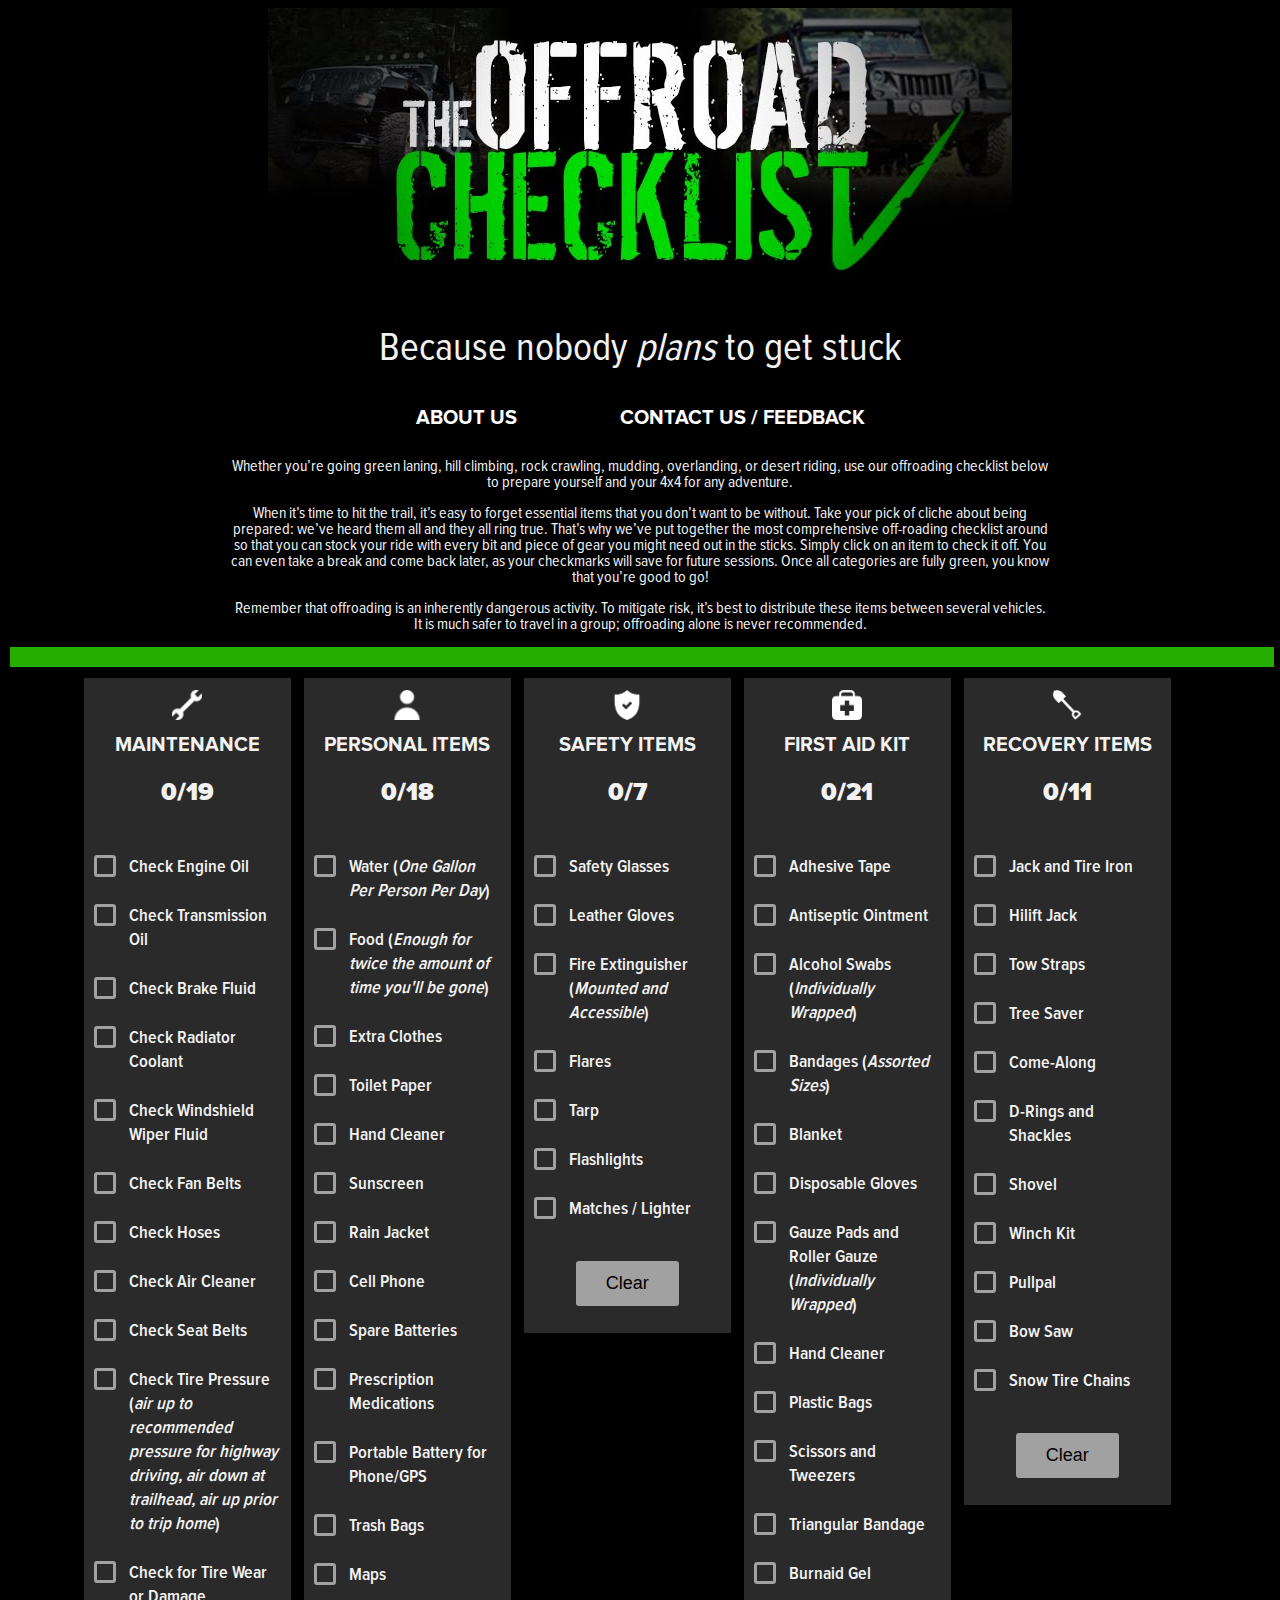
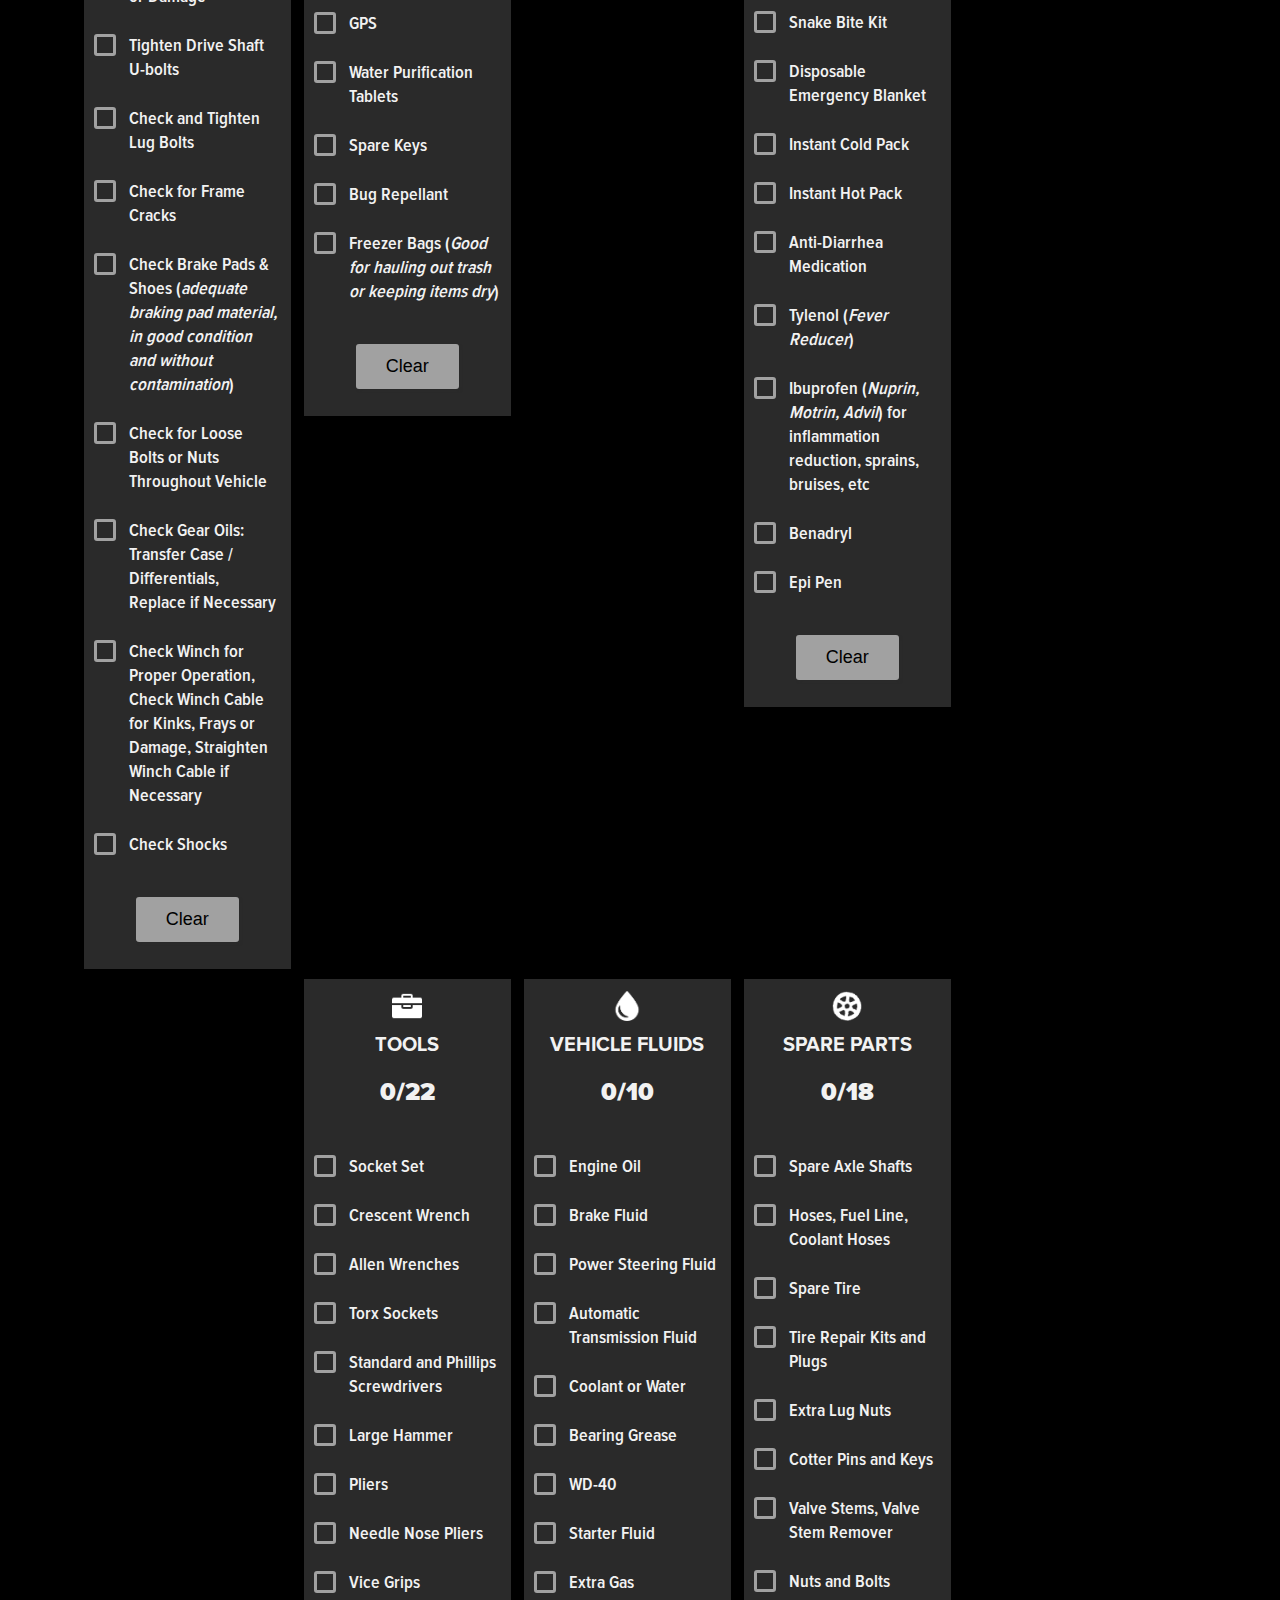
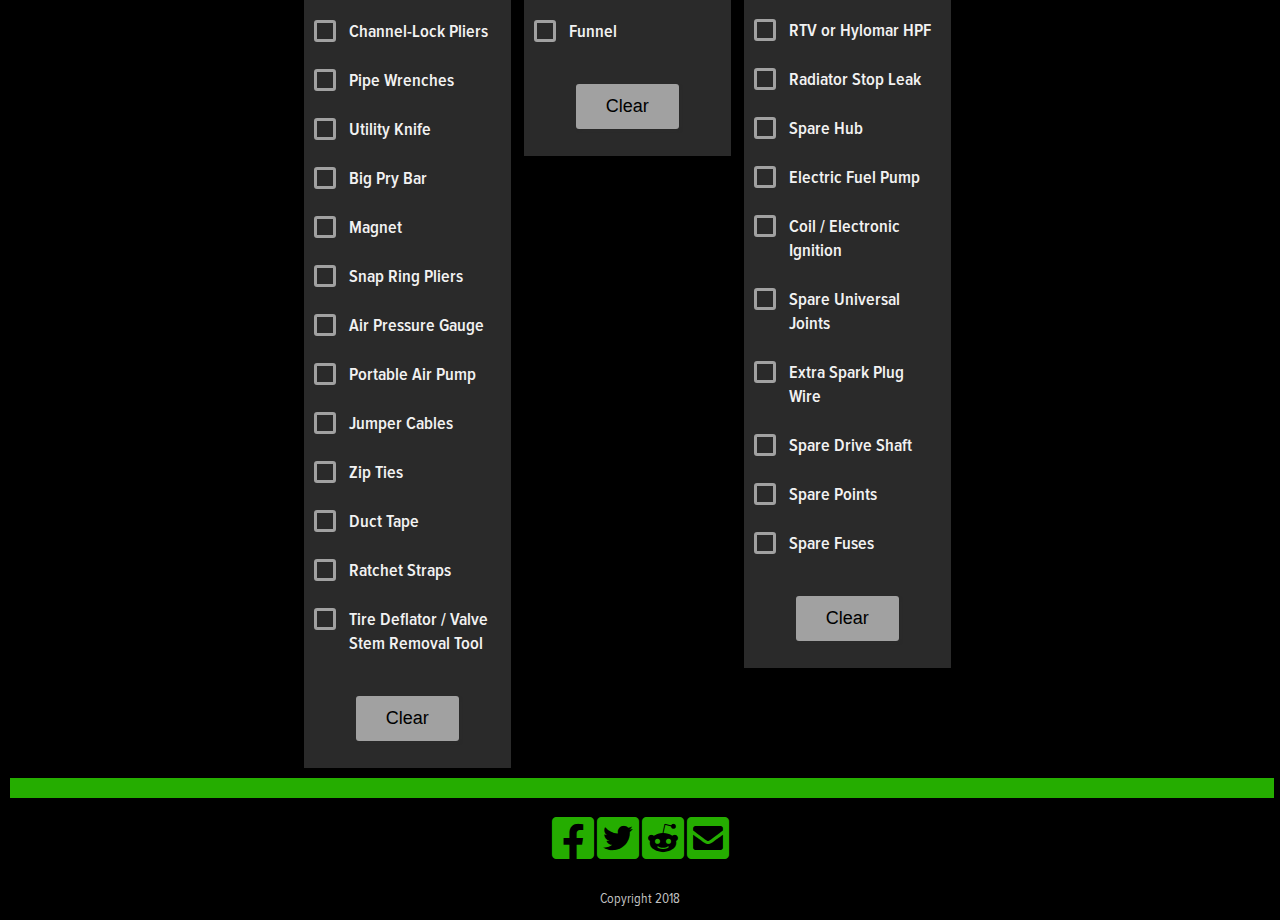
<file: index.html>
<!DOCTYPE html>

<html lang="en-us">

	<head>
		<meta charset="utf-8">
		<meta name="viewport" content="width=device-width, initial-scale=1.0">
		<link rel="icon" href="assets/images/OCfavicon.png">
		<title>The Off-Road Checklist | Because Nobody Plans to Get Stuck</title>
		<meta name="description" content="As off-road enthusiasts, our priority is keeping everyone safe out on the trails. Use our off-road checklist to ensure that your 4x4 is prepared for anything.">
		<meta name="robots" content="index, follow">
		<link href="https://use.fontawesome.com/releases/v5.0.9/css/all.css" rel="stylesheet">
		<script src="https://cdnjs.cloudflare.com/ajax/libs/jquery/3.3.1/jquery.min.js"></script>
		<link rel="stylesheet" href="style.css">
    	<script src="script.js"></script>
    	<link rel="canonical" href="https://www.offroadchecklist.com/" />
    	<!-- Google Tag Manager -->
            <script>(function(w,d,s,l,i){w[l]=w[l]||[];w[l].push({'gtm.start': new Date().getTime(),event:'gtm.js'});var f=d.getElementsByTagName(s)[0], j=d.createElement(s),dl=l!='dataLayer'?'&l='+l:'';j.async=true;j.src='https://www.googletagmanager.com/gtm.js?id='+i+dl;f.parentNode.insertBefore(j,f); })(window,document,'script','dataLayer','GTM-TLPPJCH');</script>
        <!-- End Google Tag Manager -->
    	
	</head>
	
	<body>
		<!-- Google Tag Manager (noscript) -->
            <noscript><iframe src="https://www.googletagmanager.com/ns.html?id=GTM-TLPPJCH" height="0" width="0" style="display:none;visibility:hidden"></iframe></noscript>
        <!-- End Google Tag Manager (noscript) -->
		<div id="header">
			<div id="logo">
				<a href="/"><img src="assets/images/OffroadChecklistHeader.jpg" alt="Offroad Checklist"/></a>
				<p>Because nobody <i>plans</i> to get stuck</p>
			</div>
			<div id="nav">
				<p class="navbutton"><a class="navLink" href="/about-us.html">About Us</a></p>
				<p class="navbutton"><a class="navLink" href="/contact-us.html">Contact Us / Feedback</a></p>
			</div>
			<p class="headerDesc">Whether you’re going green laning, hill climbing, rock crawling, mudding, overlanding, or desert riding, use our offroading checklist below to prepare yourself and your 4x4 for any adventure. </p>
			
			<p class="headerDesc">When it’s time to hit the trail, it’s easy to forget essential items that you don’t want to be without. Take your pick of cliche about being prepared: we’ve heard them all and they all ring true. That’s why we’ve put together the most comprehensive off-roading checklist around so that you can stock your ride with every bit and piece of gear you might need out in the sticks. Simply click on an item to check it off. You can even take a break and come back later, as your checkmarks will save for future sessions. Once all categories are fully green, you know that you’re good to go!</p>
			
			<p class="headerDesc">Remember that offroading is an inherently dangerous activity. To mitigate risk, it’s best to distribute these items between several vehicles. It is much safer to travel in a group; offroading alone is never recommended.</p>
		</div>
		
		<div class="border"></div>
		
		<div id="checklists">
			
			<div id="maintenance" class="categories">
				<div class="headerContainer">
					<div class="categoryHeader">
						<img src="assets/images/maintenance2x.png" alt="wrench"/>
						<h2 class="title">Maintenance</h2>
						<p><span class="itemsComplete">0</span>/19</p>
					</div>
				</div>
				<div class="list">
					<ul>
						<li>
							<label class="container">Check Engine Oil
								<input type="checkbox" class="maintenanceItem">
								<span class="checkmark"></span>
							</label>
						</li>
						<li>
							<label class="container">Check Transmission Oil
								<input type="checkbox" class="maintenanceItem">
								<span class="checkmark"></span>
							</label>
						</li>
						<li>
							<label class="container">Check Brake Fluid
								<input type="checkbox" class="maintenanceItem">
								<span class="checkmark"></span>
							</label>
						</li>
						<li>
							<label class="container">Check Radiator Coolant
								<input type="checkbox" class="maintenanceItem">
								<span class="checkmark"></span>
							</label>
						</li>
						<li>
							<label class="container">Check Windshield Wiper Fluid
								<input type="checkbox" class="maintenanceItem">
								<span class="checkmark"></span>
							</label>
						</li>
						<li>
							<label class="container">Check Fan Belts
								<input type="checkbox" class="maintenanceItem">
								<span class="checkmark"></span>
							</label>
						</li>
						<li>
							<label class="container">Check Hoses
								<input type="checkbox" class="maintenanceItem">
								<span class="checkmark"></span>
							</label>
						</li>
						<li>
							<label class="container">Check Air Cleaner
								<input type="checkbox" class="maintenanceItem">
								<span class="checkmark"></span>
							</label>
						</li>
						<li>
							<label class="container">Check Seat Belts
								<input type="checkbox" class="maintenanceItem">
								<span class="checkmark"></span>
							</label>
						</li>
						<li>
							<label class="container">Check Tire Pressure (<i>air up to recommended pressure for highway driving, air down at trailhead, air up prior to trip home</i>)
								<input type="checkbox" class="maintenanceItem">
								<span class="checkmark"></span>
							</label>
						</li>
						<li>
							<label class="container">Check for Tire Wear or Damage
								<input type="checkbox" class="maintenanceItem">
								<span class="checkmark"></span>
							</label>
						</li>
						<li>
							<label class="container">Tighten Drive Shaft U-bolts
								<input type="checkbox" class="maintenanceItem">
								<span class="checkmark"></span>
							</label>
						</li>
						<li>
							<label class="container">Check and Tighten Lug Bolts
								<input type="checkbox" class="maintenanceItem">
								<span class="checkmark"></span>
							</label>
						</li>
						<li>
							<label class="container">Check for Frame Cracks
								<input type="checkbox" class="maintenanceItem">
								<span class="checkmark"></span>
							</label>
						</li>
						<li>
							<label class="container">Check Brake Pads &amp; Shoes (<i>adequate braking pad material, in good condition and without contamination</i>)
								<input type="checkbox" class="maintenanceItem">
								<span class="checkmark"></span>
							</label>
						</li>
						<li>
							<label class="container">Check for Loose Bolts or Nuts Throughout Vehicle
								<input type="checkbox" class="maintenanceItem">
								<span class="checkmark"></span>
							</label>
						</li>
						<li>
							<label class="container">Check Gear Oils: Transfer Case / Differentials, Replace if Necessary
								<input type="checkbox" class="maintenanceItem">
								<span class="checkmark"></span>
							</label>
						</li>
						<li>
							<label class="container">Check Winch for Proper Operation, Check Winch Cable for Kinks, Frays or Damage, Straighten Winch Cable if Necessary
								<input type="checkbox" class="maintenanceItem">
								<span class="checkmark"></span>
							</label>
						</li>
						<li>
							<label class="container">Check Shocks
								<input type="checkbox" class="maintenanceItem">
								<span class="checkmark"></span>
							</label>
						</li>
					</ul>
					<div class="buttonDiv">
						<button class="button">Clear</button>
					</div>
				</div>
			</div>
			
			<div id="personal" class="categories">
				<div class="headerContainer">
					<div class="categoryHeader">
						<img src="assets/images/user2x.png" alt="person"/>
						<h2 class="title">Personal Items</h2>
						<p><span class="itemsComplete">0</span>/18</p>
					</div>
				</div>
				<div class="list">
					<ul>
						<li>
							<label class="container">Water (<i>One Gallon Per Person Per Day</i>)
								<input type="checkbox" class="personalItem">
								<span class="checkmark"></span>
							</label>
						</li>
						<li>
							<label class="container">Food (<i>Enough for twice the amount of time you'll be gone</i>)
								<input type="checkbox" class="personalItem">
								<span class="checkmark"></span>
							</label>
						</li>
						<li>
							<label class="container">Extra Clothes
								<input type="checkbox" class="personalItem">
								<span class="checkmark"></span>
							</label>
						</li>
						<li>
							<label class="container">Toilet Paper
								<input type="checkbox" class="personalItem">
								<span class="checkmark"></span>
							</label>
						</li>
						<li>
							<label class="container">Hand Cleaner
								<input type="checkbox" class="personalItem">
								<span class="checkmark"></span>
							</label>
						</li>
						<li>
							<label class="container">Sunscreen
								<input type="checkbox" class="personalItem">
								<span class="checkmark"></span>
							</label>
						</li>
						<li>
							<label class="container">Rain Jacket
								<input type="checkbox" class="personalItem">
								<span class="checkmark"></span>
							</label>
						</li>
						<li>
							<label class="container">Cell Phone
								<input type="checkbox" class="personalItem">
								<span class="checkmark"></span>
							</label>
						</li>
						<li>
							<label class="container">Spare Batteries
								<input type="checkbox" class="personalItem">
								<span class="checkmark"></span>
							</label>
						</li>
						<li>
							<label class="container">Prescription Medications
								<input type="checkbox" class="personalItem">
								<span class="checkmark"></span>
							</label>
						</li>
						<li>
							<label class="container">Portable Battery for Phone/GPS
								<input type="checkbox" class="personalItem">
								<span class="checkmark"></span>
							</label>
						</li>
						<li>
							<label class="container">Trash Bags
								<input type="checkbox" class="personalItem">
								<span class="checkmark"></span>
							</label>
						</li>
						<li>
							<label class="container">Maps
								<input type="checkbox" class="personalItem">
								<span class="checkmark"></span>
							</label>
						</li>
						<li>
							<label class="container">GPS
								<input type="checkbox" class="personalItem">
								<span class="checkmark"></span>
							</label>
						</li>
						<li>
							<label class="container">Water Purification Tablets
								<input type="checkbox" class="personalItem">
								<span class="checkmark"></span>
							</label>
						</li>
						<li>
							<label class="container">Spare Keys
								<input type="checkbox" class="personalItem">
								<span class="checkmark"></span>
							</label>
						</li>
						<li>
							<label class="container">Bug Repellant
								<input type="checkbox" class="personalItem">
								<span class="checkmark"></span>
							</label>
						</li>
						<li>
							<label class="container">Freezer Bags (<i>Good for hauling out trash or keeping items dry</i>)
								<input type="checkbox" class="personalItem">
								<span class="checkmark"></span>
							</label>
						</li>
					</ul>
					<div class="buttonDiv">
						<button class="button">Clear</button>
					</div>
				</div>
			</div>
			
			<div id="safety" class="categories">
				<div class="headerContainer">
					<div class="categoryHeader">
						<img src="assets/images/security-on2x.png" alt="badge"/>
						<h2 class="title">Safety Items</h2>
						<p><span class="itemsComplete">0</span>/7</p>
					</div>
				</div>
				<div class="list">
					<ul>
						<li>
							<label class="container">Safety Glasses
								<input type="checkbox" class="safetyItem">
								<span class="checkmark"></span>
							</label>
						</li>
						<li>
							<label class="container">Leather Gloves
								<input type="checkbox" class="safetyItem">
								<span class="checkmark"></span>
							</label>
						</li>
						<li>
							<label class="container">Fire Extinguisher (<i>Mounted and Accessible</i>)
								<input type="checkbox" class="safetyItem">
								<span class="checkmark"></span>
							</label>
						</li>
						<li>
							<label class="container">Flares
								<input type="checkbox" class="safetyItem">
								<span class="checkmark"></span>
							</label>
						</li>
						<li>
							<label class="container">Tarp
								<input type="checkbox" class="safetyItem">
								<span class="checkmark"></span>
							</label>
						</li>
						<li>
							<label class="container">Flashlights
								<input type="checkbox" class="safetyItem">
								<span class="checkmark"></span>
							</label>
						</li>
						<li>
							<label class="container">Matches / Lighter
								<input type="checkbox" class="safetyItem">
								<span class="checkmark"></span>
							</label>
						</li>
					</ul>
					<div class="buttonDiv">
						<button class="button">Clear</button>
					</div>
				</div>
			</div>
			
			<div id="firstaid" class="categories">
				<div class="headerContainer">
					<div class="categoryHeader">
						<img src="assets/images/first-aid2x.png" alt="first aid kit"/>
						<h2 class="title">First Aid Kit</h2>
						<p><span class="itemsComplete">0</span>/21</p>
					</div>
				</div>
				<div class="list">
					<ul>
						<li>
							<label class="container">Adhesive Tape
								<input type="checkbox" class="firstaidItem">
								<span class="checkmark"></span>
							</label>
						</li>
						<li>
							<label class="container">Antiseptic Ointment
								<input type="checkbox" class="firstaidItem">
								<span class="checkmark"></span>
							</label>
						</li>
						<li>
							<label class="container">Alcohol Swabs (<i>Individually Wrapped</i>)
								<input type="checkbox" class="firstaidItem">
								<span class="checkmark"></span>
							</label>
						</li>
						<li>
							<label class="container">Bandages (<i>Assorted Sizes</i>)
								<input type="checkbox" class="firstaidItem">
								<span class="checkmark"></span>
							</label>
						</li>
						<li>
							<label class="container">Blanket
								<input type="checkbox" class="firstaidItem">
								<span class="checkmark"></span>
							</label>
						</li>
						<li>
							<label class="container">Disposable Gloves
								<input type="checkbox" class="firstaidItem">
								<span class="checkmark"></span>
							</label>
						</li>
						<li>
							<label class="container">Gauze Pads and Roller Gauze (<i>Individually Wrapped</i>)
								<input type="checkbox" class="firstaidItem">
								<span class="checkmark"></span>
							</label>
						</li>
						<li>
							<label class="container">Hand Cleaner
								<input type="checkbox" class="firstaidItem">
								<span class="checkmark"></span>
							</label>
						</li>
						<li>
							<label class="container">Plastic Bags
								<input type="checkbox" class="firstaidItem">
								<span class="checkmark"></span>
							</label>
						</li>
						<li>
							<label class="container">Scissors and Tweezers
								<input type="checkbox" class="firstaidItem">
								<span class="checkmark"></span>
							</label>
						</li>
						<li>
							<label class="container">Triangular Bandage
								<input type="checkbox" class="firstaidItem">
								<span class="checkmark"></span>
							</label>
						</li>
						<li>
							<label class="container">Burnaid Gel
								<input type="checkbox" class="firstaidItem">
								<span class="checkmark"></span>
							</label>
						</li>
						<li>
							<label class="container">Snake Bite Kit
								<input type="checkbox" class="firstaidItem">
								<span class="checkmark"></span>
							</label>
						</li>
						<li>
							<label class="container">Disposable Emergency Blanket
								<input type="checkbox" class="firstaidItem">
								<span class="checkmark"></span>
							</label>
						</li>
						<li>
							<label class="container">Instant Cold Pack
								<input type="checkbox" class="firstaidItem">
								<span class="checkmark"></span>
							</label>
						</li>
						<li>
							<label class="container">Instant Hot Pack
								<input type="checkbox" class="firstaidItem">
								<span class="checkmark"></span>
							</label>
						</li>
						<li>
							<label class="container">Anti-Diarrhea Medication
								<input type="checkbox" class="firstaidItem">
								<span class="checkmark"></span>
							</label>
						</li>
						<li>
							<label class="container">Tylenol (<i>Fever Reducer</i>)
								<input type="checkbox" class="firstaidItem">
								<span class="checkmark"></span>
							</label>
						</li>
						<li>
							<label class="container">Ibuprofen (<i>Nuprin, Motrin, Advil</i>) for inflammation reduction, sprains, bruises, etc
								<input type="checkbox" class="firstaidItem">
								<span class="checkmark"></span>
							</label>
						</li>
						<li>
							<label class="container">Benadryl
								<input type="checkbox" class="firstaidItem">
								<span class="checkmark"></span>
							</label>
						</li>
						<li>
							<label class="container">Epi Pen
								<input type="checkbox" class="firstaidItem">
								<span class="checkmark"></span>
							</label>
						</li>
					</ul>
					<div class="buttonDiv">
						<button class="button">Clear</button>
					</div>
				</div>
			</div>
			
			<div id="recovery" class="categories">
				<div class="headerContainer">
					<div class="categoryHeader">
						<img src="assets/images/shovel2x.png" alt="shovel"/>
						<h2 class="title">Recovery Items</h2>
						<p><span class="itemsComplete">0</span>/11</p>
					</div>
				</div>
				<div class="list">
					<ul>
						<li>
							<label class="container">Jack and Tire Iron
								<input type="checkbox" class="recoveryItem">
								<span class="checkmark"></span>
							</label>
						</li>
						<li>
							<label class="container">Hilift Jack
								<input type="checkbox" class="recoveryItem">
								<span class="checkmark"></span>
							</label>
						</li>
						<li>
							<label class="container">Tow Straps
								<input type="checkbox" class="recoveryItem">
								<span class="checkmark"></span>
							</label>
						</li>
						<li>
							<label class="container">Tree Saver
								<input type="checkbox" class="recoveryItem">
								<span class="checkmark"></span>
							</label>
						</li>
						<li>
							<label class="container">Come-Along
								<input type="checkbox" class="recoveryItem">
								<span class="checkmark"></span>
							</label>
						</li>
						<li>
							<label class="container">D-Rings and Shackles
								<input type="checkbox" class="recoveryItem">
								<span class="checkmark"></span>
							</label>
						</li>
						<li>
							<label class="container">Shovel
								<input type="checkbox" class="recoveryItem">
								<span class="checkmark"></span>
							</label>
						</li>
						<li>
							<label class="container">Winch Kit
								<input type="checkbox" class="recoveryItem">
								<span class="checkmark"></span>
							</label>
						</li>
						<li>
							<label class="container">Pullpal
								<input type="checkbox" class="recoveryItem">
								<span class="checkmark"></span>
							</label>
						</li>
						<li>
							<label class="container">Bow Saw
								<input type="checkbox" class="recoveryItem">
								<span class="checkmark"></span>
							</label>
						</li>
						<li>
							<label class="container">Snow Tire Chains
								<input type="checkbox" class="recoveryItem">
								<span class="checkmark"></span>
							</label>
						</li>
					</ul>
					<div class="buttonDiv">
						<button class="button">Clear</button>
					</div>
				</div>
			</div>
			
			<div id="tools" class="categories">
				<div class="headerContainer">
					<div class="categoryHeader">
						<img src="assets/images/little-toolbox2x.png" alt="toolbox"/>
						<h2 class="title">Tools</h2>
						<p><span class="itemsComplete">0</span>/22</p>
					</div>
				</div>
				<div class="list">
					<ul>
						<li>
							<label class="container">Socket Set
								<input type="checkbox" class="toolsItem">
								<span class="checkmark"></span>
							</label>
						</li>
						<li>
							<label class="container">Crescent Wrench
								<input type="checkbox" class="toolsItem">
								<span class="checkmark"></span>
							</label>
						</li>
						<li>
							<label class="container">Allen Wrenches
								<input type="checkbox" class="toolsItem">
								<span class="checkmark"></span>
							</label>
						</li>
						<li>
							<label class="container">Torx Sockets
								<input type="checkbox" class="toolsItem">
								<span class="checkmark"></span>
							</label>
						</li>
						<li>
							<label class="container">Standard and Phillips Screwdrivers
								<input type="checkbox" class="toolsItem">
								<span class="checkmark"></span>
							</label>
						</li>
						<li>
							<label class="container">Large Hammer
								<input type="checkbox" class="toolsItem">
								<span class="checkmark"></span>
							</label>
						</li>
						<li>
							<label class="container">Pliers
								<input type="checkbox" class="toolsItem">
								<span class="checkmark"></span>
							</label>
						</li>
						<li>
							<label class="container">Needle Nose Pliers
								<input type="checkbox" class="toolsItem">
								<span class="checkmark"></span>
							</label>
						</li>
						<li>
							<label class="container">Vice Grips
								<input type="checkbox" class="toolsItem">
								<span class="checkmark"></span>
							</label>
						</li>
						<li>
							<label class="container">Channel-Lock Pliers
								<input type="checkbox" class="toolsItem">
								<span class="checkmark"></span>
							</label>
						</li>
						<li>
							<label class="container">Pipe Wrenches
								<input type="checkbox" class="toolsItem">
								<span class="checkmark"></span>
							</label>
						</li>
						<li>
							<label class="container">Utility Knife
								<input type="checkbox" class="toolsItem">
								<span class="checkmark"></span>
							</label>
						</li>
						<li>
							<label class="container">Big Pry Bar
								<input type="checkbox" class="toolsItem">
								<span class="checkmark"></span>
							</label>
						</li>
						<li>
							<label class="container">Magnet
								<input type="checkbox" class="toolsItem">
								<span class="checkmark"></span>
							</label>
						</li>
						<li>
							<label class="container">Snap Ring Pliers
								<input type="checkbox" class="toolsItem">
								<span class="checkmark"></span>
							</label>
						</li>
						<li>
							<label class="container">Air Pressure Gauge
								<input type="checkbox" class="toolsItem">
								<span class="checkmark"></span>
							</label>
						</li>
						<li>
							<label class="container">Portable Air Pump
								<input type="checkbox" class="toolsItem">
								<span class="checkmark"></span>
							</label>
						</li>
						<li>
							<label class="container">Jumper Cables
								<input type="checkbox" class="toolsItem">
								<span class="checkmark"></span>
							</label>
						</li>
						<li>
							<label class="container">Zip Ties
								<input type="checkbox" class="toolsItem">
								<span class="checkmark"></span>
							</label>
						</li>
						<li>
							<label class="container">Duct Tape
								<input type="checkbox" class="toolsItem">
								<span class="checkmark"></span>
							</label>
						</li>
						<li>
							<label class="container">Ratchet Straps
								<input type="checkbox" class="toolsItem">
								<span class="checkmark"></span>
							</label>
						</li>
						<li>
							<label class="container">Tire Deflator / Valve Stem Removal Tool
								<input type="checkbox" class="toolsItem">
								<span class="checkmark"></span>
							</label>
						</li>
					</ul>
					<div class="buttonDiv">
						<button class="button">Clear</button>
					</div>
				</div>
			</div>
			
			<div id="fluids" class="categories">
				<div class="headerContainer">
					<div class="categoryHeader">
						<img src="assets/images/water-drop2x.png" alt="water drop"/>
						<h2 class="title">Vehicle Fluids</h2>
						<p><span class="itemsComplete">0</span>/10</p>
					</div>
				</div>
				<div class="list">
					<ul>
						<li>
							<label class="container">Engine Oil
								<input type="checkbox" class="fluidsItem">
								<span class="checkmark"></span>
							</label>
						</li>
						<li>
							<label class="container">Brake Fluid
								<input type="checkbox" class="fluidsItem">
								<span class="checkmark"></span>
							</label>
						</li>
						<li>
							<label class="container">Power Steering Fluid
								<input type="checkbox" class="fluidsItem">
								<span class="checkmark"></span>
							</label>
						</li>
						<li>
							<label class="container">Automatic Transmission Fluid
								<input type="checkbox" class="fluidsItem">
								<span class="checkmark"></span>
							</label>
						</li>
						<li>
							<label class="container">Coolant or Water
								<input type="checkbox" class="fluidsItem">
								<span class="checkmark"></span>
							</label>
						</li>
						<li>
							<label class="container">Bearing Grease
								<input type="checkbox" class="fluidsItem">
								<span class="checkmark"></span>
							</label>
						</li>
						<li>
							<label class="container">WD-40
								<input type="checkbox" class="fluidsItem">
								<span class="checkmark"></span>
							</label>
						</li>
						<li>
							<label class="container">Starter Fluid
								<input type="checkbox" class="fluidsItem">
								<span class="checkmark"></span>
							</label>
						</li>
						<li>
							<label class="container">Extra Gas
								<input type="checkbox" class="fluidsItem">
								<span class="checkmark"></span>
							</label>
						</li>
						<li>
							<label class="container">Funnel
								<input type="checkbox" class="fluidsItem">
								<span class="checkmark"></span>
							</label>
						</li>
					</ul>
					<div class="buttonDiv">
						<button class="button">Clear</button>
					</div>
				</div>
			</div>
			
			<div id="spare" class="categories">
				<div class="headerContainer">
					<div class="categoryHeader">
						<img src="assets/images/wheel2x.png" alt="wheel"/>
						<h2 class="title">Spare Parts</h2>
						<p><span class="itemsComplete">0</span>/18</p>
					</div>
				</div>
				<div class="list">
					<ul>
						<li>
							<label class="container">Spare Axle Shafts
								<input type="checkbox" class="spareItem">
								<span class="checkmark"></span>
							</label>
						</li>
						<li>
							<label class="container">Hoses, Fuel Line, Coolant Hoses
								<input type="checkbox" class="spareItem">
								<span class="checkmark"></span>
							</label>
						</li>
						<li>
							<label class="container">Spare Tire
								<input type="checkbox" class="spareItem">
								<span class="checkmark"></span>
							</label>
						</li>
						<li>
							<label class="container">Tire Repair Kits and Plugs
								<input type="checkbox" class="spareItem">
								<span class="checkmark"></span>
							</label>
						</li>
						<li>
							<label class="container">Extra Lug Nuts
								<input type="checkbox" class="spareItem">
								<span class="checkmark"></span>
							</label>
						</li>
						<li>
							<label class="container">Cotter Pins and Keys
								<input type="checkbox" class="spareItem">
								<span class="checkmark"></span>
							</label>
						</li>
						<li>
							<label class="container">Valve Stems, Valve Stem Remover
								<input type="checkbox" class="spareItem">
								<span class="checkmark"></span>
							</label>
						</li>
						<li>
							<label class="container">Nuts and Bolts
								<input type="checkbox" class="spareItem">
								<span class="checkmark"></span>
							</label>
						</li>
						<li>
							<label class="container">RTV or Hylomar HPF
								<input type="checkbox" class="spareItem">
								<span class="checkmark"></span>
							</label>
						</li>
						<li>
							<label class="container">Radiator Stop Leak
								<input type="checkbox" class="spareItem">
								<span class="checkmark"></span>
							</label>
						</li>
						<li>
							<label class="container">Spare Hub
								<input type="checkbox" class="spareItem">
								<span class="checkmark"></span>
							</label>
						</li>
						<li>
							<label class="container">Electric Fuel Pump
								<input type="checkbox" class="spareItem">
								<span class="checkmark"></span>
							</label>
						</li>
						<li>
							<label class="container">Coil / Electronic Ignition
								<input type="checkbox" class="spareItem">
								<span class="checkmark"></span>
							</label>
						</li>
						<li>
							<label class="container">Spare Universal Joints
								<input type="checkbox" class="spareItem">
								<span class="checkmark"></span>
							</label>
						</li>
						<li>
							<label class="container">Extra Spark Plug Wire
								<input type="checkbox" class="spareItem">
								<span class="checkmark"></span>
							</label>
						</li>
						<li>
							<label class="container">Spare Drive Shaft
								<input type="checkbox" class="spareItem">
								<span class="checkmark"></span>
							</label>
						</li>
						<li>
							<label class="container">Spare Points
								<input type="checkbox" class="spareItem">
								<span class="checkmark"></span>
							</label>
						</li>
						<li>
							<label class="container">Spare Fuses
								<input type="checkbox" class="spareItem">
								<span class="checkmark"></span>
							</label>
						</li>
					</ul>
					<div class="buttonDiv">
						<button class="button">Clear</button>
					</div>
				</div>
			</div>
			
			
			
		</div>
		<div class="border"></div>
		<div id="footerNav">
			<div>
				<p class="navbutton"><a class="navLink" href="/about-us.html">About Us</a></p>
			</div>
			<div>
				<p class="navbutton"><a class="navLink" href="/contact-us.html">Contact Us</a></p>
			</div>
			
		</div>
		
		<div class="shareBox">
				<ul class="share-buttons">
					<li><a class="social" href="https://www.facebook.com/sharer/sharer.php?u=https%3A%2F%2Fwww.offroadchecklist.com&quote=The%20Offroad%20Checklist" target="_blank" rel="noopener" title="Share on Facebook"><i class="fab fa-facebook-square fa-3x" aria-hidden="true"></i><span class="sr-only">Share on Facebook</span></a></li>
				    <li><a class="social" href="https://twitter.com/intent/tweet?source=https%3A%2F%2Fwww.offroadchecklist.com&text=The%20Offroad%20Checklist:%20https%3A%2F%2Fwww.offroadchecklist.com" target="_blank" rel="noopener" title="Tweet"><i class="fab fa-twitter-square fa-3x" aria-hidden="true"></i><span class="sr-only">Tweet</span></a></li>
				    <li><a class="social" href="http://www.reddit.com/submit?url=https%3A%2F%2Fwww.offroadchecklist.com&title=The%20Offroad%20Checklist" target="_blank" rel="noopener" title="Submit to Reddit"><i class="fab fa-reddit-square fa-3x" aria-hidden="true"></i><span class="sr-only">Submit to Reddit</span></a></li>
				    <li><a class="social" href="mailto:?subject=The%20Offroad%20Checklist&body=Helping%20you%20prepare%20for%20your%20offroading%20adventures.:%20https%3A%2F%2Fwww.offroadchecklist.com" target="_blank" rel="noopener" title="Send email"><i class="fas fa-envelope-square fa-3x" aria-hidden="true"></i><span class="sr-only">Send email</span></a></li>
				</ul>
		</div>
		
		<div id="footer">
			<p>Copyright 2018</p>
		</div>
		
	</body>
	
</html>
</file>
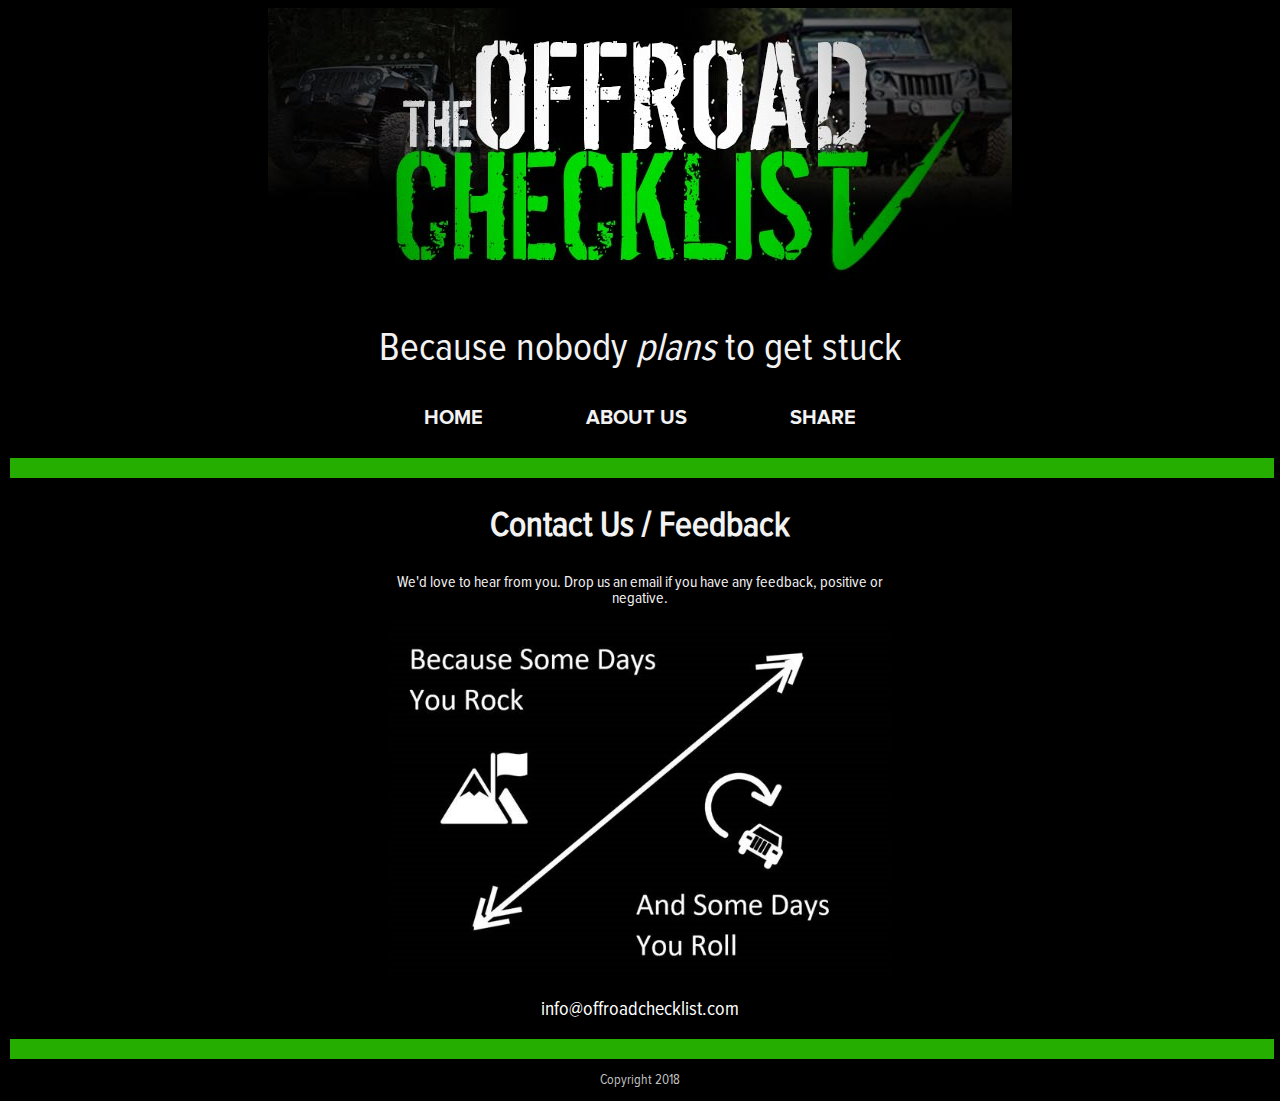
<file: contactUs.html>
<!DOCTYPE html>

<html lang="en-us">

	<head>
		<meta charset="utf-8">
		<meta name="viewport" content="width=device-width, initial-scale=1.0">
		<link rel="icon" href="assets/images/OCfavicon.png">
		<title>Contact Us | The Offroad Checklist</title>
		<script src="https://cdnjs.cloudflare.com/ajax/libs/jquery/3.3.1/jquery.min.js"></script>
		<link rel="stylesheet" href="style.css">
    	
	</head>
	
	<body>
	    <div id="header">
			<div id="logo">
				<img src="assets/images/OffroadChecklistHeader.jpg" alt=""/>
				<p>Because nobody <i>plans</i> to get stuck</p>
			</div>
			<div id="nav">
				<p class="navbutton">Home</p>
				<p class="navbutton">About Us</p>
				<p class="navbutton">Share</p>
			</div>
		</div>
		
		<div class="border"></div>
		
		<h2 class="subPageHeader">Contact Us / Feedback</h2>
		
		<div class="contactUsInfo">
		    <p>We'd love to hear from you. Drop us an email if you have any feedback, positive or negative.</p>
		    <img src="assets/images/cj-concept-art.jpg"/>
		    <p class="email"><a href="mailto:info@offroadchecklist.com">info@offroadchecklist.com</a></p>
		</div>
		
		<div class="border"></div>
		
		<div id="footerNav">
			<div>
				<p class="navbutton">Home</p>
			</div>
			<div>
				<p class="navbutton">About Us</p>
			</div>
			<p class="navbutton shareNav">Share</p>
		</div>
		
		<div id="footer">
			<p>Copyright 2018</p>
		</div>
		
	</body>
</html>
</file>
<file: style.css>
@font-face {
    font-family: 'myFontRegular';
    src: url(/assets/fonts/ProximaNovaCond-Regular.otf);
}
@font-face {
    font-family: 'myFontBold';
    src: url(/assets/fonts/ProximaNova-Bold.otf);
}
@font-face {
    font-family: 'myFontSemibold';
    src: url(/assets/fonts/ProximaNovaCond-Semibold.otf);
}
@font-face {
    font-family: 'myFontBlack';
    src: url(/assets/fonts/ProximaNova-Black.ttf);
}

body{
    background: #000;
    color: #f2f2f2;
    font-family: 'myFontRegular', sans-serif;
}

/*TESTING CSS*/



/*Heading*/
#header{
    text-align: center;
}

#logo p{
    font-size: 40px;
    
}
.headerDesc {
    width: 65%;
    margin: 0 auto 15px auto;
}
#nav {
    
    margin-bottom: 10px;
}
#nav p {
    display: inline-block;
    margin: 0px 50px 20px 50px;
    font-size: 20px;
    cursor: pointer;
    text-transform: uppercase;
    font-family: 'myFontBold', sans-serif;
    font-weight: bold;
}
#footerNav {
    display: none;
}
.navLink {
    text-decoration: none;
    color: white;
}

/* Border */
.border{
    background: #25AD00;
    height: 20px;
    width: 100%;
    margin-left: 2px;
}

/*Category*/
#checklists {
    width: 98%;
    text-align: center;
    margin-top: 11px;
}
.categories {
    width: 207px;
    background: #2A2A2A;
    padding: 12px 0;
    display: inline-block;
    vertical-align: top;
    text-align: left;
    margin: 0 5px 10px 5px;
    
}
.categoryHeader {
    text-align: center;
    margin-bottom: 50px;
    font-family: 'myFontBold', sans-serif;
}
.categoryHeader img {
    height: 30px;
    width: 30px;
    margin-bottom: -5px;
}
.categoryHeader .title {
    margin-bottom: 5px;
    text-transform: uppercase;
    font-size: 20px;
}
.categoryHeader p {
    font-weight: bold;
    font-family: 'myFontBlack', sans-serif;
    font-size: 25px;
}


/*Checklists*/
.list {
    
}
.list ul {
    list-style-type: none;
}
.list li {
    position: relative;
    left: -30px;
    margin-bottom: 25px; 
    width: 185px;
    line-height: 24px;
    font-family: 'myFontSemibold', sans-serif;
}

/* The container */
.container {
    display: block;
    position: relative;
    padding-left: 35px;
    margin-bottom: 12px;
    cursor: pointer;
    font-size: 18px;
    -webkit-user-select: none;
    -moz-user-select: none;
    -ms-user-select: none;
    user-select: none;
}

/* Hide the browser's default checkbox */
.container input {
    position: absolute;
    opacity: 0;
    cursor: pointer;
}

/* Create a custom checkbox */
.checkmark {
    position: absolute;
    top: 0;
    left: 0;
    height: 16px;
    width: 16px;
    background-color: #2A2A2A;
    border: 3px solid #A1A1A1;
    border-radius: 3px;
}

/* Create the checkmark/indicator (hidden when not checked) */
.checkmark:after {
    content: "";
    position: absolute;
    display: none;
}

/* Show the checkmark when checked */
.container input:checked ~ .checkmark:after {
    display: block;
}

/* Checkmark/indicator */
.container .checkmark:after {
    left: 4px;
    top: 0px;
    width: 5px;
    height: 10px;
    border: solid #f2f2f2;
    border-width: 0 3px 3px 0;
    -webkit-transform: rotate(45deg);
    -ms-transform: rotate(45deg);
    transform: rotate(45deg);
}

/*Clear Button*/
.buttonDiv {
    display: flex;
    justify-content: center;
}
.button {
    background-color: #A1A1A1;
    border: none;
    color: black;
    padding: 12px 30px;
    text-align: center;
    text-decoration: none;
    font-size: 18px;
    margin: 15px 5px;
    cursor: pointer;
    border-radius: 3px;
    box-shadow: 2px 2px 2px #2A2A2A;
}
#footer {
    font-size: 14px;
    text-align: center;
    color: #bfbfbf;
}
.lineThrough{
    text-decoration: line-through;
}
.greenCategory {
    background: #25AD00;
}
.shareBox {
    text-align: center;
}

/* Share Buttons */
ul.share-buttons{
    display: inline-block;
    list-style: none;
    padding: 0;
}

ul.share-buttons li{
    display: inline;
}

ul.share-buttons .sr-only{
    position: absolute;
    clip: rect(1px 1px 1px 1px);
    clip: rect(1px, 1px, 1px, 1px);
    padding: 0;
    border: 0;
    height: 1px;
    width: 1px;
    overflow: hidden;
}
.fab, .fas {
    color: #25AD00;
}

/* ABOUT US PAGE */
.subPageHeader {
    text-align: center;
    font-size: 36px;
}
.aboutUsBox {
    text-align: center;
    padding: 10px;
    margin-bottom: 20px;
}
.aboutUsBox div {
    display: inline-block;
    margin: 0 50px;
}
.aboutUsPic, .aboutUsInfo {
    width: 500px;
    height: 100%;
}
.aboutUsPic img {
    width: 100%;
}
.aboutUsInfo {
    vertical-align: top;
    text-align: left;
    font-size: 20px;
}

/* CONTACT US / FEEDBACK PAGE */

.contactUsInfo {
    margin: 0 auto;
    width: 500px;
}
.contactUsInfo img {
    width: 100%;
}
.contactUsInfo p {
    text-align: center;
}
.email {
    text-align: center;
    font-size: 20px;
}
.email a {
    text-decoration: none;
    color: white;
}
.brokenpage p {
    text-align: center; 
}
    
/* TABLET and MOBILE */

@media only screen and (max-width: 921px)  {
    /* Header */
    #logo img {
        width: 85%;
    }
    #logo p{
        font-size: 25px;
    }
    .headerDesc {
        width: 95%;
    }
    /* Navigation */
    #nav {
        display: none;
    }
    #footerNav {
        display: block;
        font-family: 'myFontBold', sans-serif;
        font-size: 16px;
        text-transform: uppercase;
        font-weight: bold;
        text-align: center;
        margin-top: 30px;
    }
    #footerNav div {
        padding: 0;
        margin: 10px 0;
        font-size: 18px;
    }
    #footerNav p {
        cursor: pointer;
        text-transform: uppercase;
        display: inline-block;
    }
    
    .border{
        height: 10px;
        margin-bottom: 1px;
    }
    
    /* Category */
    #checklists {
        width: 100%;
        margin-top: 0px;
    }
    .categories {
        width: 100%;
        background: black;
        margin: 2px;
        padding: 0;
    }
    .headerContainer {
        background: #2A2A2A;
        height: 60px;
        padding: 10px 0;
    }
    
    .headerContainer:hover {
        cursor: pointer;
    }
    .categoryHeader{
        position: relative;
        top: -10px;
        display: flex;
        justify-content: space-between;
        align-items: center;
        margin-bottom: 0px;
        
    }
    .categoryHeader:before {
        content:url(/assets/images/right.png);
        padding: 7px;
    }
    .categoryHeader.downArrow:before {
        content:url(/assets/images/down.png);
        padding: 7px;
    }
    .categoryHeader .title {
        font-size: 17px;
        margin-left: 11px;
        width: 165px;
        display: inline-block;
        text-transform: uppercase;
        
    }
    .categoryHeader p {
        font-size: 24px;
        font-weight: bold;
        margin-right: 5px;
    }
    .safety p {
        padding-left: 15px;
    }
    
    /*Checkboxes*/
    .list {
        display: none;
    }
    .list li {
        display: inline-block;
    }
    .checkmark {
        background: black;    
    }
    .greenHeader {
        background: #25AD00;
    }
    
}

@media only screen and (max-width: 665px){
    .aboutUsBox div {
        margin: 0;
    }
    .aboutUsPic, .aboutUsInfo {
        width: 90%;
        
    }
    .aboutUsInfo {
        font-size: 18px;
    }
    .contactUsInfo {
        width: 100%;
    }
    .contactUsInfo img {
        width: 100%;
    }
}
</file>
